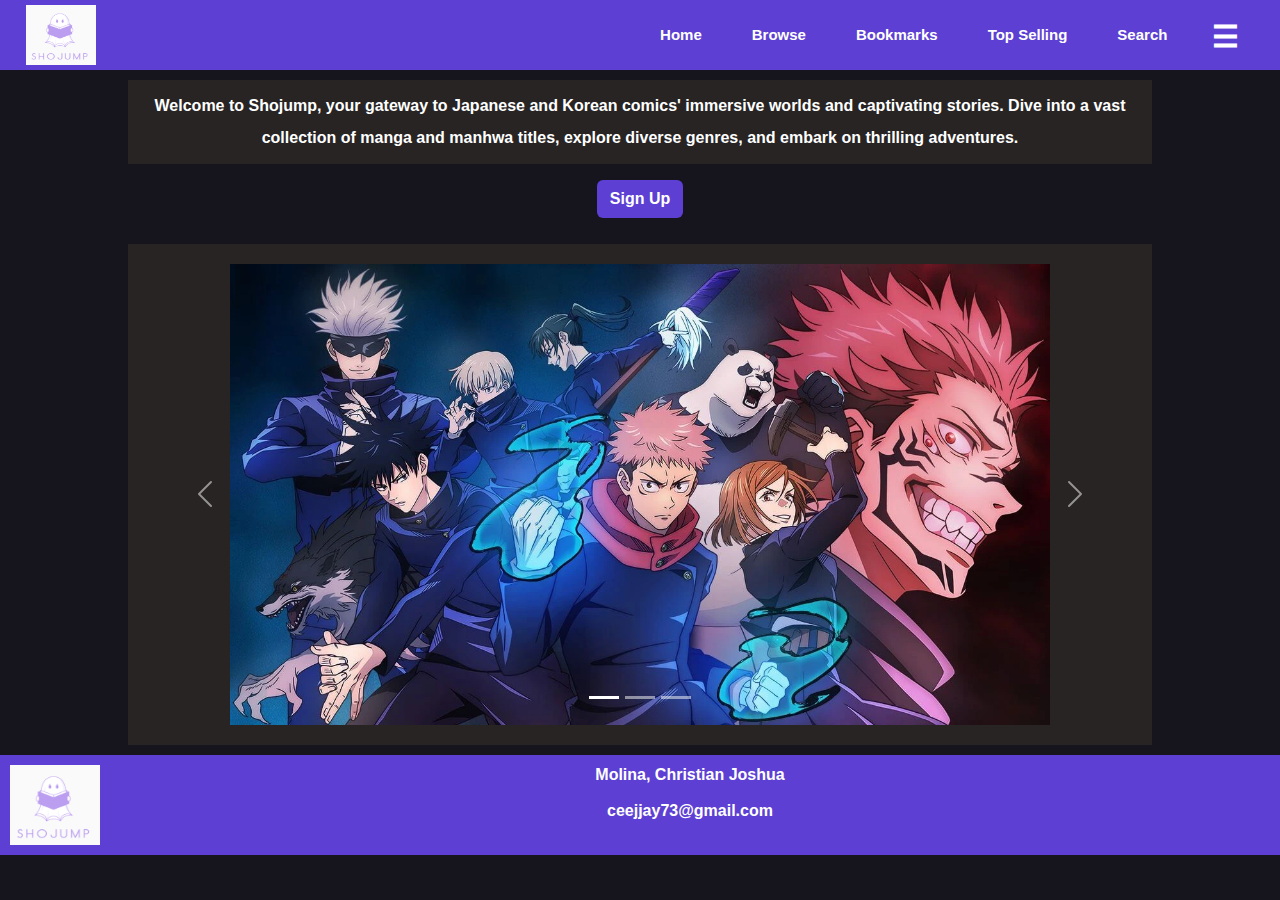
<file: index.html>
<!DOCTYPE html>
<html lang="en">
    <head>
        <meta charset="UTF-8">
        <meta name="viewport" content="width=device-width, initial-scale=1">
        <title>Shojump</title>
        <link href="https://cdn.jsdelivr.net/npm/bootstrap@5.3.3/dist/css/bootstrap.min.css" rel="stylesheet">
        <script src="https://cdn.jsdelivr.net/npm/bootstrap@5.3.3/dist/js/bootstrap.bundle.min.js"></script>
        <link rel="stylesheet" type="text/css" href="style1.css">
    </head>
    <body>
        <body>
            <div id="main-header">
                    <div id="logo">
                        <a href="">
                            <img src="logo.png" width="70" height="60">
                        </a>
                    </div>
                    <div id="navigation">
                        <a href="index.html">Home</a>
                        <a href="browse.html">Browse</a>
                        <a href="bookmarks.html">Bookmarks</a>
                        <a href="topselling.html">Top Selling</a>
                        <a href="search.html">Search</a>
                        <button class="openbtn" onclick="openNav()">☰</button>
                    </div>
                </div>
            <div id="wrapper">
                <div id="intro-text">
                    <a>Welcome to Shojump, your gateway to Japanese and Korean comics' immersive worlds and captivating stories.
                        Dive into a vast collection of manga and manhwa titles, explore diverse genres, 
                        and embark on thrilling adventures.
                    </a>
                </div>

                <div id="signup-button">
                    <a href="form.html" class="btn btn-purple">Sign Up</a>
                </div>

                <div id="main-content">
                    <div id="toggle">
                            <div id="sidebar" class="sidebar">
                                <a href="javascript:void(0)" class="closebtn" id="closebtn" onclick="closeNav()">×</a>
                                <a href="index.html">Home</a>
                                <a href="browse.html">Browse</a>
                                <a href="bookmarks.html">Bookmarks</a>
                                <a href="topselling.html">Top Selling</a>
                                <a href="search.html">Search</a>
                            </div>
                    </div>
                </div>
                <div id="carousel-container">
                    <div id="demo" class="carousel slide" data-bs-ride="carousel">
    
                        <div class="carousel-indicators">
                          <button type="button" data-bs-target="#demo" data-bs-slide-to="0" class="active"></button>
                          <button type="button" data-bs-target="#demo" data-bs-slide-to="1"></button>
                          <button type="button" data-bs-target="#demo" data-bs-slide-to="2"></button>
                        </div>
                        
                        <div class="carousel-inner">
                          <div class="carousel-item active">
                            <img src="jjkcarousel.jpg" alt="Jujutsu Kaisen" class="d-block">
                            <div class="gradient-overlay"></div>
                            <div class="carousel-caption d-none d-md-block">
                                <h5>Jujutsu Kaisen</h5>
                                <p>Some text describing Jujutsu Kaisen.</p>
                            </div>
                          </div>
                          <div class="carousel-item">
                            <img src="knycarousel.jpg" alt="Demon Slayer" class="d-block">
                            <div class="gradient-overlay"></div>
                            <div class="carousel-caption d-none d-md-block">
                                <h5>Demon Slayer</h5>
                                <p>Some text describing Demon Slayer.</p>
                            </div>
                          </div>
                          <div class="carousel-item">
                            <img src="kaijucarousel.jpg" alt="kaiju No. 8" class="d-block">
                            <div class="gradient-overlay"></div>
                            <div class="carousel-caption d-none d-md-block">
                                <h5>Kaiju No. 8</h5>
                                <p>Some text describing Kaiju No. 8.</p>
                            </div>
                          </div>
                        </div>
                        
                        <button class="carousel-control-prev" type="button" data-bs-target="#demo" data-bs-slide="prev">
                          <span class="carousel-control-prev-icon"></span>
                        </button>
                        <button class="carousel-control-next" type="button" data-bs-target="#demo" data-bs-slide="next">
                          <span class="carousel-control-next-icon"></span>
                        </button>
                      </div>
                </div>
                
            </div>
            <div id="footer">
                    <img src="logo.png">
                    <p>Molina, Christian Joshua</p>
                    <p>ceejjay73@gmail.com</p>
                </div>
            <script src="practice.js"></script>
            </body>
            </html>
</file>
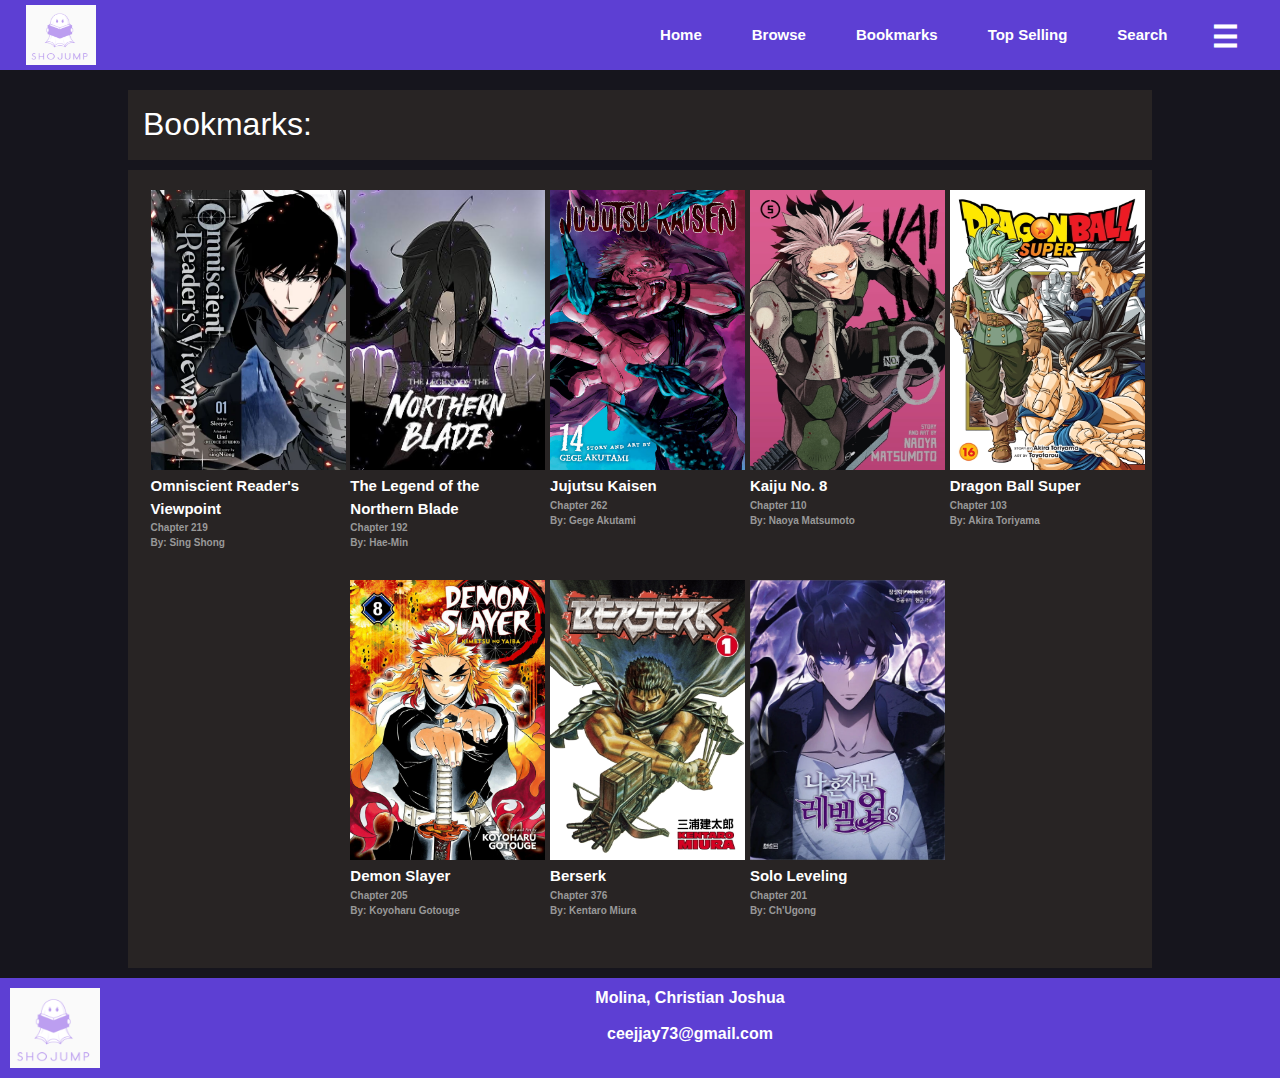
<file: bookmarks.html>
<!DOCTYPE html>
<html lang="en">
    <head>
        <meta charset="UTF-8">
        <meta name="viewport" content="width=device-width, initial-scale=1">
        <title>Shojump</title>
        <link href="https://cdn.jsdelivr.net/npm/bootstrap@5.3.3/dist/css/bootstrap.min.css" rel="stylesheet">
        <script src="https://cdn.jsdelivr.net/npm/bootstrap@5.3.3/dist/js/bootstrap.bundle.min.js"></script>
        <link rel="stylesheet" type="text/css" href="bookmarks.css">
    </head>
    <body>
        <body>
            <div id="main-header">
                    <div id="logo">
                        <a href="">
                            <img src="logo.png" width="70" height="60">
                        </a>
                    </div>
                    <div id="navigation">
                        <a href="index.html">Home</a>
                        <a href="browse.html">Browse</a>
                        <a href="bookmarks.html">Bookmarks</a>
                        <a href="topselling.html">Top Selling</a>
                        <a href="search.html">Search</a>
                        <button class="openbtn" onclick="openNav()">☰</button>
                    </div>
                </div>
            <div id="wrapper">
                

                <div id="main-content">
                    <div id="toggle">
                            <div id="sidebar" class="sidebar">
                                <a href="javascript:void(0)" class="closebtn" id="closebtn" onclick="closeNav()">×</a>
                                <a href="index.html">Home</a>
                                <a href="browse.html">Browse</a>
                                <a href="bookmarks.html">Bookmarks</a>
                                <a href="topselling.html">Top Selling</a>
                                <a href="search.html">Search</a>
                            </div>
                    </div>
                </div>

                <div class="bg-box">
                  <h2>Bookmarks:</h2>  
            </div>
        
            <div id="browse-library">
                <div class="image-box">
                    <div class="image-item">
                    <img src="orv.jpg" alt="Omniscient Reader's Viewpoint">
                    <a href="*">Omniscient Reader's Viewpoint</a>
                    <p>Chapter 219</p>
                    <p>By: Sing Shong</p>
                    </div>
                    <div class="image-item">
                    <img src="northernblade.jpg" alt="Legend of the Northern Blade">
                    <a href="*">The Legend of the Northern Blade</a>
                    <p>Chapter 192</p>
                    <p>By: Hae-Min</p>
                  </div>
                  <div class="image-item">
                    <img src="jjk.jpg" alt="Jujutsu Kaisen">
                    <a href="*">Jujutsu Kaisen</a>
                    <p>Chapter 262</p>
                    <p>By: Gege Akutami</p>
                  </div>
                  <div class="image-item">
                    <img src="kaiju.jpg" alt="Kaiju No. 8">
                    <a href="*">Kaiju No. 8</a>
                    <p>Chapter 110</p>
                    <p>By: Naoya Matsumoto</p>
                  </div>
                  <div class="image-item">
                    <img src="dragonball.jpg" alt="Dragon Ball Super">
                    <a href="*">Dragon Ball Super</a>
                    <p>Chapter 103</p>
                    <p>By: Akira Toriyama</p>
                  </div>
                </div>

                <div class="image-box">
                    <div class="image-item">
                    <img src="kny.jpg" alt="Demon Slayer">
                    <a href="*">Demon Slayer</a>
                    <p>Chapter 205</p>
                    <p>By: Koyoharu Gotouge</p>
                    </div>
                    <div class="image-item">
                    <img src="berserk.jpg" alt="Berserk">
                    <a href="*">Berserk</a>
                    <p>Chapter 376</p>
                    <p>By: Kentaro Miura</p>
                  </div>
                  <div class="image-item">
                    <img src="sololeveling.jpg" alt="Solo Leveling">
                    <a href="*">Solo Leveling</a>
                    <p>Chapter 201</p>
                    <p>By: Ch'Ugong</p>
                  </div>
                </div>
            </div>
        </div>
                <div id="footer">
                    <img src="logo.png">
                    <p>Molina, Christian Joshua</p>
                    <p>ceejjay73@gmail.com</p>
                </div>
            <script src="practice.js"></script>
            </body>
            </html>
</file>
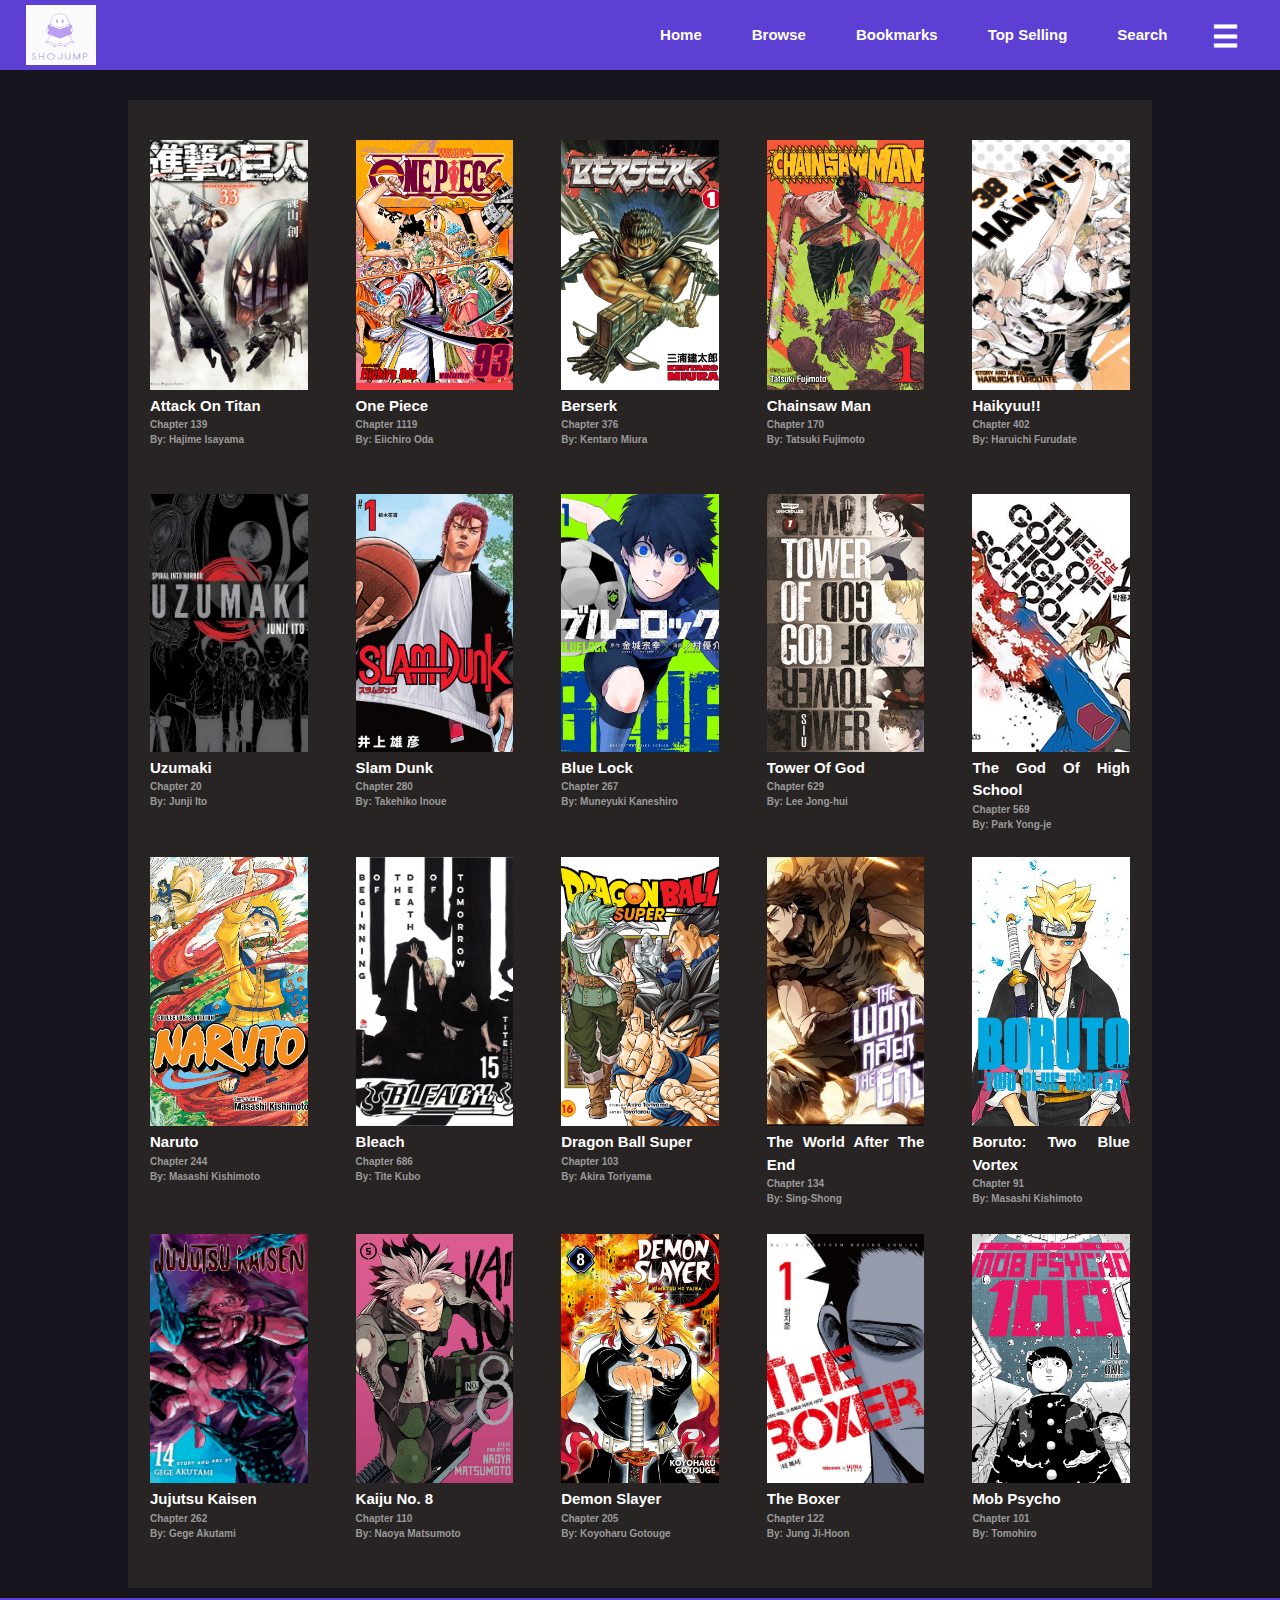
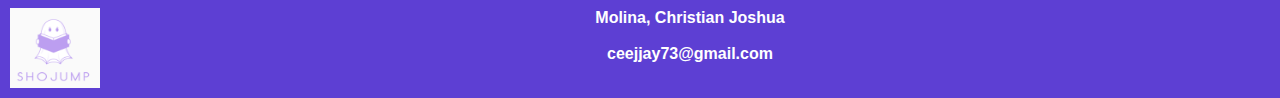
<file: browse.html>
<!DOCTYPE html>
<html lang="en">
    <head>
        <meta charset="UTF-8">
        <title>Layout 02</title>
        <meta name="viewport" content="width=device-width, initial-scale=1">
        <link href="https://cdn.jsdelivr.net/npm/bootstrap@5.3.3/dist/css/bootstrap.min.css" rel="stylesheet">
        <script src="https://cdn.jsdelivr.net/npm/bootstrap@5.3.3/dist/js/bootstrap.bundle.min.js"></script>
        <link rel="stylesheet" type="text/css" href="browse.css">
        
    </head>
        <body>
          <div id="main-header">
            <div id="logo">
                <a href="#">
                    <img src="logo.png" width="70" height="60" alt="Logo">
                </a>
            </div>
            <div id="navigation">
                <a href="index.html">Home</a>
                <a href="browse.html">Browse</a>
                <a href="bookmarks.html">Bookmarks</a>
                <a href="topselling.html">Top Selling</a>
                <a href="search.html">Search</a>
                <button class="openbtn" onclick="openNav()">☰</button>
            </div>
        </div>
                <div id="main-content">
                    <div id="toggle">
                            <div id="sidebar" class="sidebar">
                                <a href="javascript:void(0)" class="closebtn" id="closebtn" onclick="closeNav()">×</a>
                                <a href="index.html">Home</a>
                                <a href="browse.html">Browse</a>
                                <a href="bookmarks.html">Bookmarks</a>
                                <a href="topselling.html">Top Selling</a>
                                <a href="search.html">Search</a>
                            </div>
                    </div>
                </div>
            <div id="wrapper">
                
                <div id="browse-library">
                  <div class="image-box row">
                      <div class="image-item">
                      <img src="aot.jpg" alt="Attack On Titan" class="img-responsive">
                      <a href="*">Attack On Titan</a>
                      <p>Chapter 139</p>
                      <p>By: Hajime Isayama</p>
                      </div>
                      <div class="image-item">
                      <img src="onepiece.jpg" alt="One Piece" class="img-responsive">
                      <a href="*">One Piece</a>
                      <p>Chapter 1119</p>
                      <p>By: Eiichiro Oda</p>
                    </div>
                    <div class="image-item">
                      <img src="berserk.jpg" alt="Berserk" class="img-responsive">
                      <a href="*">Berserk</a>
                      <p>Chapter 376</p>
                      <p>By: Kentaro Miura</p>
                    </div>
                    <div class="image-item">
                      <img src="chainsawman.jpg" alt="Chainsaw Man" class="img-responsive">
                      <a href="*">Chainsaw Man</a>
                      <p>Chapter 170</p>
                      <p>By: Tatsuki Fujimoto</p>
                    </div>
                    <div class="image-item">
                      <img src="haikyuu.jpg" alt="Haikyuu!!" class="img-responsive">
                      <a href="*">Haikyuu!!</a>
                      <p>Chapter 402</p>
                      <p>By: Haruichi Furudate</p>
                    </div>
                  </div>
                  
                  <div class="image-box row">
                    <div class="image-item col-lg-2 col-md-4 col-sm-6">
                    <img src="uzumaki.jpeg" alt="Uzumaki" class="img-responsive">
                    <a href="*">Uzumaki</a>
                    <p>Chapter 20</p>
                    <p>By: Junji Ito</p>
                    </div>
                    <div class="image-item col-lg-2 col-md-4 col-sm-6">
                    <img src="slamdunk.jpg" alt="Slam Dunk" class="img-responsive">
                    <a href="*">Slam Dunk</a>
                    <p>Chapter 280</p>
                    <p>By: Takehiko Inoue</p>
                  </div>
                  <div class="image-item col-lg-2 col-md-4 col-sm-6">
                    <img src="blue lock.jpg" alt="Blue Lock" class="img-responsive">
                    <a href="*">Blue Lock</a>
                    <p>Chapter 267</p>
                    <p>By: Muneyuki Kaneshiro</p>
                  </div>
                  <div class="image-item col-lg-2 col-md-4 col-sm-6">
                    <img src="tog.jpg" alt="Tower Of God" class="img-responsive">
                    <a href="*">Tower Of God</a> 
                    <p>Chapter 629</p>
                    <p>By: Lee Jong-hui</p>
                  </div>
                  <div class="image-item col-lg-2 col-md-4 col-sm-6">
                    <img src="tgoh.jpg" alt="The God Of High School" class="img-responsive">
                    <a href="*">The God Of High School</a>
                    <p>Chapter 569</p>
                    <p>By: Park Yong-je</p>
                  </div>
                </div>

                <div class="image-box row">
                  <div class="image-item col-lg-2 col-md-4 col-sm-6">
                  <img src="naruto.jpg" alt="Naruto" class="img-responsive">
                  <a href="*">Naruto</a>
                  <p>Chapter 244</p>
                  <p>By: Masashi Kishimoto</p>
                  </div>
                  <div class="image-item col-lg-2 col-md-4 col-sm-6">
                  <img src="bleach.jpg" alt="Slam Dunk" class="img-responsive">
                  <a href="*">Bleach</a>
                  <p>Chapter 686</p>
                  <p>By: Tite Kubo</p>
                </div>
                <div class="image-item col-lg-2 col-md-4 col-sm-6">
                  <img src="dragonball.jpg" alt="Dragon Ball Super" class="img-responsive">
                  <a href="*">Dragon Ball Super</a>
                  <p>Chapter 103</p>
                  <p>By: Akira Toriyama</p>
                </div>
                <div class="image-item col-lg-2 col-md-4 col-sm-6">
                  <img src="twate.jpg" alt="The World After The End" class="img-responsive">
                  <a href="*">The World After The End</a> 
                  <p>Chapter 134</p>
                  <p>By: Sing-Shong</p>
                </div>
                <div class="image-item col-lg-2 col-md-4 col-sm-6">
                  <img src="boruto.jpg" alt="Boruto: Two Blue Vortex" class="img-responsive">
                  <a href="*">Boruto: Two Blue Vortex</a>
                  <p>Chapter 91</p>
                  <p>By: Masashi Kishimoto</p>
                </div>
              </div>

              <div class="image-box row">
                <div class="image-item col-lg-2 col-md-4 col-sm-6">
                <img src="jjk.jpg" alt="Jujutsu Kaisen">
                <a href="*">Jujutsu Kaisen</a>
                <p>Chapter 262</p>
                <p>By: Gege Akutami</p>
                </div>
                <div class="image-item col-lg-2 col-md-4 col-sm-6">
                <img src="kaiju.jpg" alt="Kaiju No. 8" class="img-responsive">
                <a href="*">Kaiju No. 8</a>
                <p>Chapter 110</p>
                <p>By: Naoya Matsumoto</p>
              </div>
              <div class="image-item col-lg-2 col-md-4 col-sm-6">
                <img src="kny.jpg" alt="Demon Slayer" class="img-responsive">
                <a href="*">Demon Slayer</a>
                <p>Chapter 205</p>
                <p>By: Koyoharu Gotouge</p>
              </div>
              <div class="image-item col-lg-2 col-md-4 col-sm-6">
                <img src="theboxer.jpg" alt="The Boxer" class="img-responsive">
                <a href="*">The Boxer</a> 
                <p>Chapter 122</p>
                <p>By: Jung Ji-Hoon</p>
              </div>
              <div class="image-item col-lg-2 col-md-4 col-sm-6">
                <img src="mobpsycho.jpg" alt="Mob Psycho" class="img-responsive">
                <a href="*">Mob Psycho</a>
                <p>Chapter 101</p>
                <p>By: Tomohiro</p>
              </div>
            </div>

            </div>
                
    </div>
    <div id="footer">
                  <img src="logo.png">
                  <p>Molina, Christian Joshua</p>
                  <p>ceejjay73@gmail.com</p>
              </div>
<script src="practice.js"></script>
    </body>
</html>
</file>
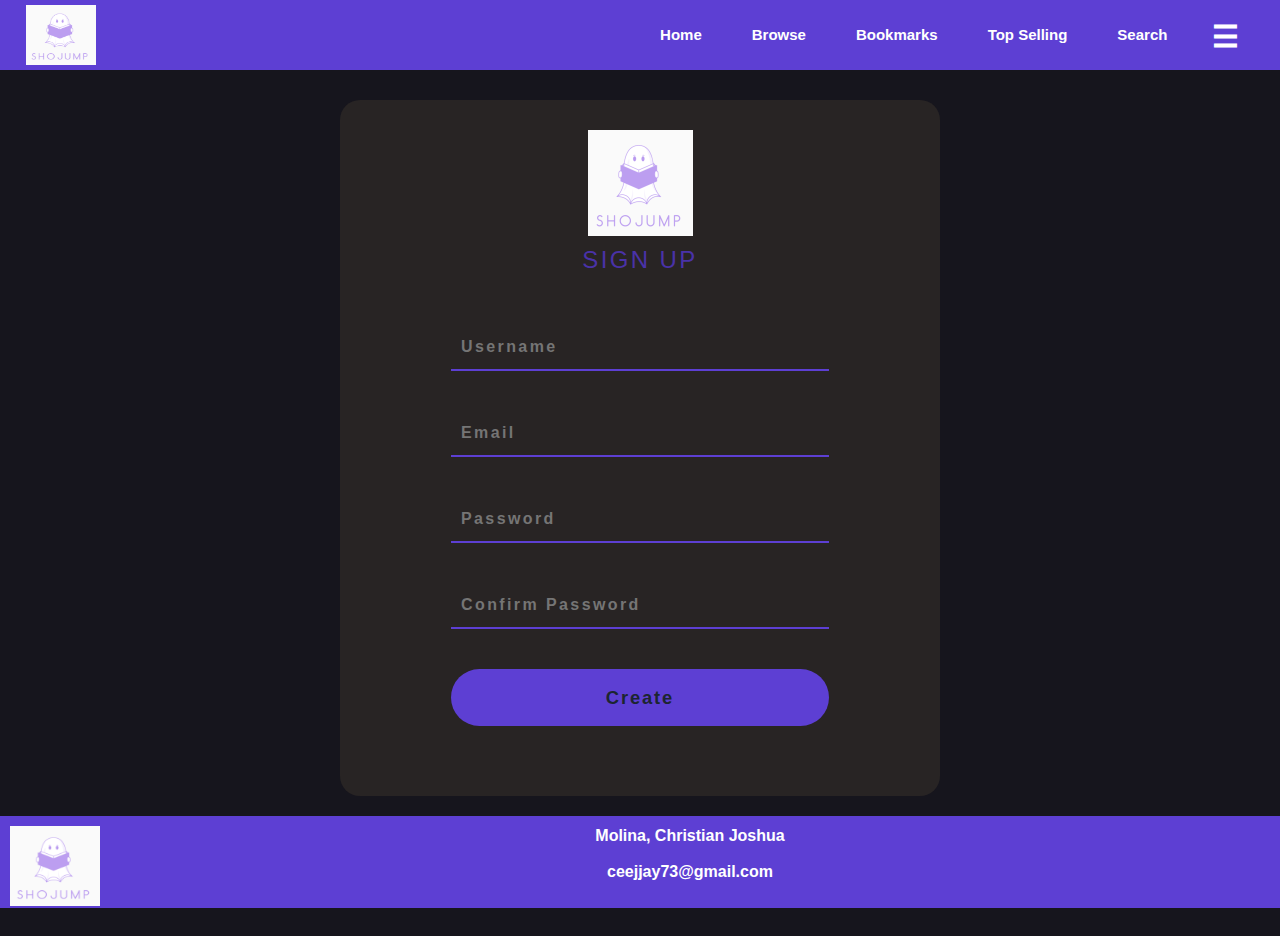
<file: form.html>
<!DOCTYPE html>
<html lang="en">
    <head>
        <meta charset="UTF-8">
        <meta name="viewport" content="width=device-width, initial-scale=1">
        <title>Shojump</title>
        <link href="https://cdn.jsdelivr.net/npm/bootstrap@5.3.3/dist/css/bootstrap.min.css" rel="stylesheet">
        <script src="https://cdn.jsdelivr.net/npm/bootstrap@5.3.3/dist/js/bootstrap.bundle.min.js"></script>
        <link rel="stylesheet" type="text/css" href="form.css">
    </head>
        <body>
            <div id="main-header">
                    <div id="logo">
                        <a href="">
                            <img src="logo.png" width="70" height="60">
                        </a>
                    </div>
                    <div id="navigation">
                        <a href="index.html">Home</a>
                        <a href="browse.html">Browse</a>
                        <a href="bookmarks.html">Bookmarks</a>
                        <a href="topselling.html">Top Selling</a>
                        <a href="search.html">Search</a>
                        <button class="openbtn" onclick="openNav()">☰</button>
                    </div>
                </div>
            <div id="wrapper">
                <div id="main-content">
                    <div id="toggle">
                            <div id="sidebar" class="sidebar">
                                <a href="javascript:void(0)" class="closebtn" id="closebtn" onclick="closeNav()">×</a>
                                <a href="index.html">Home</a>
                                <a href="browse.html">Browse</a>
                                <a href="bookmarks.html">Bookmarks</a>
                                <a href="topselling.html">Top Selling</a>
                                <a href="search.html">Search</a>
                            </div>
                    </div>
                    <div class="container">
                        <form target="_blank" action="https://formsubmit.co/el/yugago" method="POST">
                            <a href="index.html"><img src="logo.png" alt="Logo" class="form-logo"></a>
                            <h2>SIGN UP</h2>
                            <div class="inputbox">
                                <input type="text" name="Username" placeholder="Username" required>
                            </div>
                            <div class="inputbox">
                                <input type="email" name="Email" placeholder="Email" required>
                            </div>
                            <div class="inputbox">
                                <input type="password" name="Password" placeholder="Password" required>
                            </div>
                            <div class="inputbox">
                                <input type="password" name="Password Confirmation" placeholder="Confirm Password" required>
                            </div>
                            <div class="inputbox">
                                <input type="submit" value="Create">
                            </div>
                        </form>
                </div>
                
            </div>
            <div id="footer">
                    <img src="logo.png">
                    <p>Molina, Christian Joshua</p>
                    <p>ceejjay73@gmail.com</p>
                </div>
            <script src="practice.js"></script>
    </body>
</html>
</file>
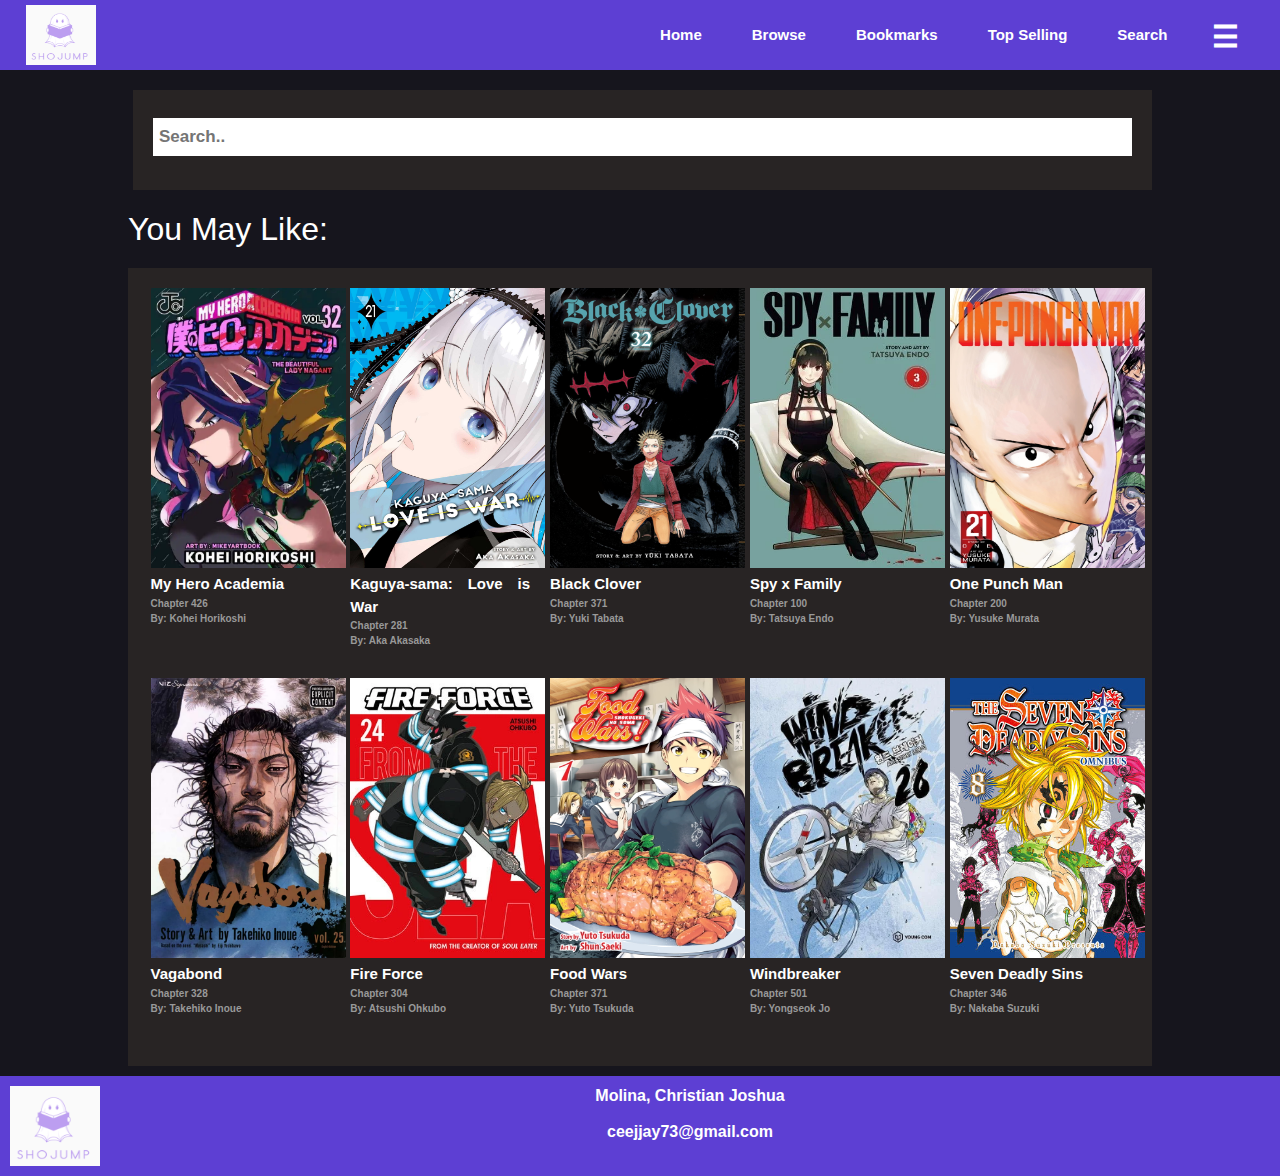
<file: search.html>
<!DOCTYPE html>
<html lang="en">
    <head>
        <meta charset="UTF-8">
        <meta name="viewport" content="width=device-width, initial-scale=1">
        <title>Shojump</title>
        <link href="https://cdn.jsdelivr.net/npm/bootstrap@5.3.3/dist/css/bootstrap.min.css" rel="stylesheet">
        <script src="https://cdn.jsdelivr.net/npm/bootstrap@5.3.3/dist/js/bootstrap.bundle.min.js"></script>
        <link rel="stylesheet" type="text/css" href="search.css">
    </head>
    <body>
        <body>
            <div id="main-header">
                    <div id="logo">
                        <a href="">
                            <img src="logo.png" width="70" height="60">
                        </a>
                    </div>
                    <div id="navigation">
                        <a href="index.html">Home</a>
                        <a href="browse.html">Browse</a>
                        <a href="bookmarks.html">Bookmarks</a>
                        <a href="topselling.html">Top Selling</a>
                        <a href="search.html">Search</a>
                        <button class="openbtn" onclick="openNav()">☰</button>
                    </div>
                </div>
            <div id="wrapper">
                

                <div id="main-content">
                    <div id="toggle">
                            <div id="sidebar" class="sidebar">
                                <a href="javascript:void(0)" class="closebtn" id="closebtn" onclick="closeNav()">×</a>
                                <a href="index.html">Home</a>
                                <a href="browse.html">Browse</a>
                                <a href="bookmarks.html">Bookmarks</a>
                                <a href="topselling.html">Top Selling</a>
                                <a href="search.html">Search</a>
                            </div>
                    </div>
                </div>

                <div class="bg-box">
                <div class="topnav">
                    <input type="text" placeholder="Search..">
                  </div>
            </div>
        <h2>You May Like:</h2>
            <div id="browse-library">
                <div class="image-box">
                    <div class="image-item">
                    <img src="mha.jpg" alt="My Hero Academia">
                    <a href="*">My Hero Academia</a>
                    <p>Chapter 426</p>
                    <p>By: Kohei Horikoshi</p>
                    </div>
                    <div class="image-item">
                    <img src="kaguya.jpg" alt="Kaguya-Sama: Love is War">
                    <a href="*">Kaguya-sama: Love is War</a>
                    <p>Chapter 281</p>
                    <p>By: Aka Akasaka</p>
                  </div>
                  <div class="image-item">
                    <img src="blackclover.jpg" alt="Black Clover">
                    <a href="*">Black Clover</a>
                    <p>Chapter 371</p>
                    <p>By: Yuki Tabata</p>
                  </div>
                  <div class="image-item">
                    <img src="spyxfamily.jpg" alt="Spy x Family">
                    <a href="*">Spy x Family</a>
                    <p>Chapter 100</p>
                    <p>By: Tatsuya Endo</p>
                  </div>
                  <div class="image-item">
                    <img src="onepunchman.jpg" alt="One Punch Man">
                    <a href="*">One Punch Man</a>
                    <p>Chapter 200</p>
                    <p>By: Yusuke Murata</p>
                  </div>
                </div>

                <div class="image-box">
                    <div class="image-item">
                    <img src="vagabond.jpg" alt="Vagabond">
                    <a href="*">Vagabond</a>
                    <p>Chapter 328</p>
                    <p>By: Takehiko Inoue</p>
                    </div>
                    <div class="image-item">
                    <img src="fireforce.jpg" alt="Fire Force">
                    <a href="*">Fire Force</a>
                    <p>Chapter 304</p>
                    <p>By: Atsushi Ohkubo</p>
                  </div>
                  <div class="image-item">
                    <img src="foodwars.jpg" alt="Food Wars">
                    <a href="*">Food Wars</a>
                    <p>Chapter 371</p>
                    <p>By: Yuto Tsukuda</p>
                  </div>
                  <div class="image-item">
                    <img src="windbreaker.jpg" alt="Windbreaker">
                    <a href="*">Windbreaker</a>
                    <p>Chapter 501</p>
                    <p>By: Yongseok Jo</p>
                  </div>
                  <div class="image-item">
                    <img src="sevendeadlysins.jpg" alt="Seven Deadly Sins">
                    <a href="*">Seven Deadly Sins</a>
                    <p>Chapter 346</p>
                    <p>By: Nakaba Suzuki</p>
                  </div>
                </div>
            </div>
        </div>
                <div id="footer">
                    <img src="logo.png">
                    <p>Molina, Christian Joshua</p>
                    <p>ceejjay73@gmail.com</p>
                </div>
            <script src="practice.js"></script>
            </body>
            </html>
</file>
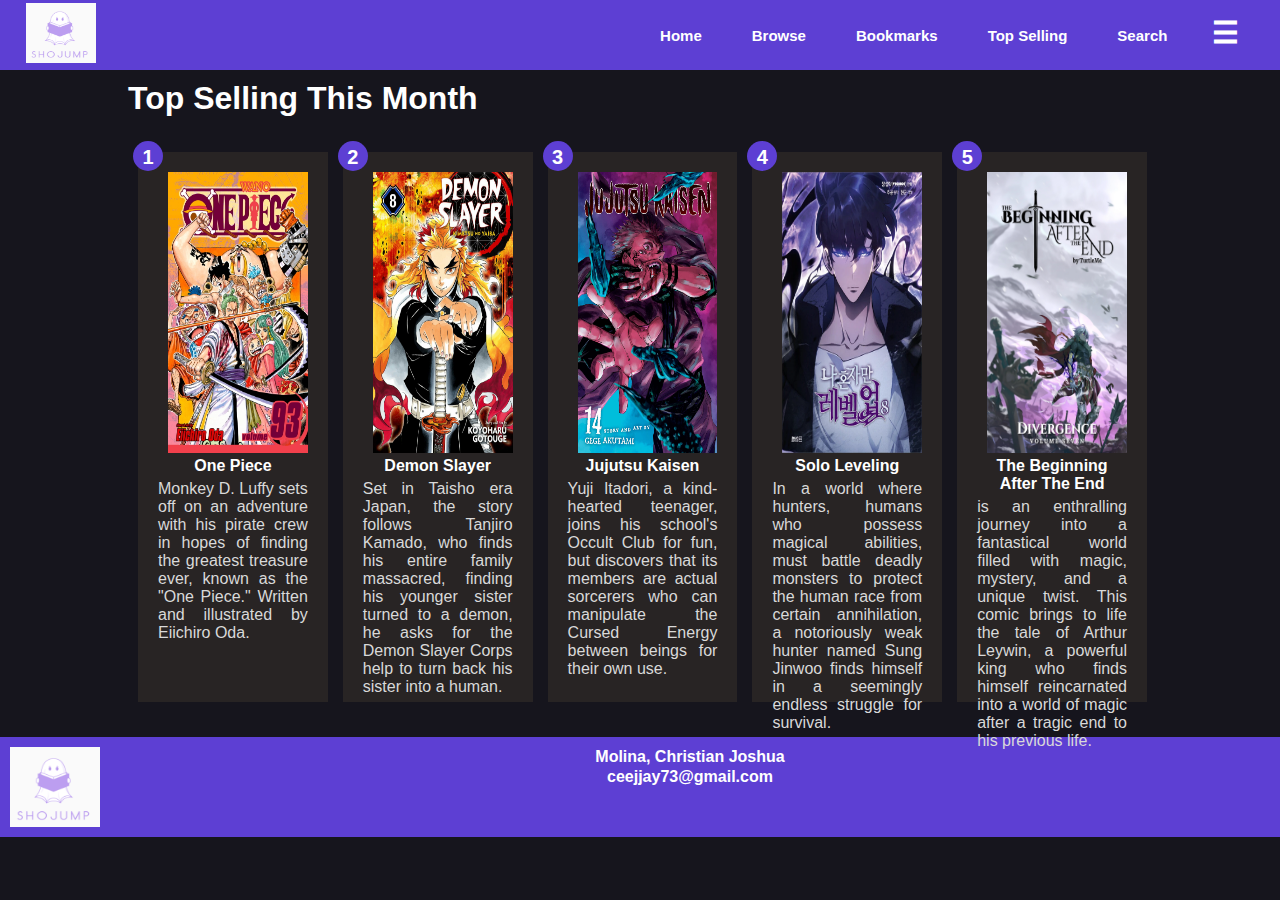
<file: topselling.html>
<!DOCTYPE html>
<html lang="en">
<head>
    <meta charset="UTF-8">
    <title>Layout 02</title>
    <link rel="stylesheet" type="text/css" href="topselling.css">
</head>
<body>
    <div id="main-header">
        <div id="logo">
            <a href="">
                <img src="logo.png" width="70" height="60">
            </a>
        </div>
        <div id="navigation">
            <a href="index.html">Home</a>
            <a href="browse.html">Browse</a>
            <a href="bookmarks.html">Bookmarks</a>
            <a href="topselling.html">Top Selling</a>
            <a href="search.html">Search</a>
            <button class="openbtn" onclick="openNav()">☰</button>
        </div>
    </div>
<div id="wrapper">

    <h1 style="margin-bottom: 10px;">Top Selling This Month</h1>
    <div id="main-content">
        <div id="toggle">
            <div id="sidebar" class="sidebar">
                <a href="javascript:void(0)" class="closebtn" id="closebtn" onclick="closeNav()">×</a>
                <a href="index.html">Home</a>
                <a href="browse.html">Browse</a>
                <a href="bookmarks.html">Bookmarks</a>
                <a href="topselling.html">Top Selling</a>
                <a href="search.html">Search</a>
            </div>
        </div>

        <div class="image-box">
            <span class="rank-badge">1</span>
            <div class="content-box">
                <img src="onepiece.jpg">
                <a>One Piece</a>
                <p>Monkey D. Luffy sets off on an adventure with his pirate crew in hopes of finding the greatest treasure ever, known as the "One Piece."
                    Written and illustrated by Eiichiro Oda.
                </p>
            </div>
        </div>

        <div class="image-box">
            <span class="rank-badge">2</span>
            <div class="content-box">
                <img src="kny.jpg">
                <a>Demon Slayer</a>
                <p>Set in Taisho era Japan, the story follows Tanjiro Kamado, who finds his entire family massacred, finding his younger sister turned to a demon, he asks for the Demon Slayer Corps help to turn back his sister into a human.</p>
            </div>
        </div>

        <div class="image-box">
            <span class="rank-badge">3</span>
            <div class="content-box">
                <img src="jjk.jpg">
                <a>Jujutsu Kaisen</a>
                <p>Yuji Itadori, a kind-hearted teenager, joins his school's Occult Club for fun, but discovers that its members are actual sorcerers who can manipulate the Cursed Energy between beings for their own use.</p>
            </div>
        </div>

        <div class="image-box">
            <span class="rank-badge">4</span>
            <div class="content-box">
                <img src="sololeveling.jpg">
                <a>Solo Leveling</a>
                <p>In a world where hunters, humans who possess magical abilities, must battle deadly monsters to protect the human race from certain annihilation, a notoriously weak hunter named Sung Jinwoo finds himself in a seemingly endless struggle for survival.</p>
            </div>
        </div>

        <div class="image-box">
            <span class="rank-badge">5</span>
            <div class="content-box">
                <img src="tbate.jpg">
                <a>The Beginning After The End</a>
                <p>is an enthralling journey into a fantastical world filled with magic, mystery, and a unique twist. This comic brings to life the tale of Arthur Leywin, a powerful king who finds himself reincarnated into a world of magic after a tragic end to his previous life.</p>
            </div>
        </div>

    </div>

    
</div>
<div id="footer">
        <img src="logo.png">
        <p>Molina, Christian Joshua</p>
        <p>ceejjay73@gmail.com</p>
    </div>

<script src="practice.js">
</script>

</body>
</html>
</file>
<file: style1.css>
* {
    margin: 0;
    box-sizing: border-box;
    font-family: Arial, sans-serif;
    font-weight: bold;
}

body {
    background-color: #16151d;
    color: white;
}


#main-content p {
    font-weight: normal;
}

#wrapper {
    width: 80%;
    margin: auto;
}
#main-header {
    display: flex;
    align-items: center;
    justify-content: space-between;
    background-color: #5D3FD3;
    padding: 0 2%;
    height: 70px;
    margin-bottom: 10px;
}

#intro a{
    margin-top: 10px;
    padding: 20px;
    color: white;
    text-align: center;
}

:root {
    --btn-purple-color: #5D3FD3;
}

.btn-purple {
    background-color: var(--btn-purple-color);
    color: white;
}

#signup-button {
    display: flex;
    justify-content: center;
    align-items: center;
    height: 50px;
    
}

.sidebar {
    height: 100%;
    width: 0;
    z-index: 1;
    top: 0;
    right: 0;
    background-color: #4a32a8;
    overflow-x: hidden;
    transition: 0.5s;
    padding-top: 60px;
    position: fixed;
}

.sidebar a {
    padding: 10px 15px;
    text-decoration: none;
    font-size: 20px;
    color: white;
    display: flex;
    text-align: center;
    padding-bottom: 15px;
    flex-direction: column;
}

.sidebar a:hover{
    text-decoration: underline;
}

.openbtn {
    font-size: 30px;
    cursor: pointer;
    background-color: #5D3FD3;
    color: white;
    padding: 10px 15px;
    border: none;
    height: 50px;
    margin-left: 30px;
    padding-top:4px;
}

.sidebar .closebtn {
    display: none;
    color: white;
    position: fixed;
    top: 0;
    right: 25px;
    font-size: 36px;
    margin-left: 50px;
}

.toggle {
    transition: 0.5s;
    padding: 16px;
}

#logo {
    height: 100%;
    display: flex;
    align-items: center;
}

#navigation {
    display: flex;
    align-items: center;
    justify-content: flex-end;
    flex-grow: 1;
    text-align: right;
    font-size: 15px;
    color: #5D3FD3;
}

#navigation a {
    color: rgb(255, 255, 255);
    text-decoration: none;
    margin-left: 50px;
}

#navigation a:hover {
    color: #8a7bc4;
}

a:link {
    color: rgb(255, 255, 255);
    font-weight: bold;
}

#header {
    width: 100%;
    height: 330px;
    margin-bottom: 10px;
}

#header img {
    width: 100%;
    height: 100%;
    object-fit: fill;
}

#intro-text {
    width: 100%;
    padding: 10px 20px;
    color: white;
    background-color: #282424;
    text-align: center;
    margin-bottom: 10px;
    font-size: medium;
    line-height: 2.0;
}

h3 {
    color: rgb(255, 255, 255);
}

#main-content {
    display: flex;
    justify-content: space-between;
}

.image-box {
    width: 20%;
    text-align: center;
}

.image-box img {
    padding-left:10px;
    width: 100%;
    height: 55%;
    object-fit: fill;
}

#intro {
    width: 100%;
    min-height: 100px;
    background-color: white;
    text-align: center;
    line-height: 20px;
    margin-bottom: 10px;
}

#footer {
    width: 100%;
    min-height: 100px;
    background-color: #5D3FD3;
    text-align: center;
    padding: 10px 0;
    line-height: 20px;
    margin-top: 10px;
}

#footer img {
    width: 100px;
    height: 80px;
    object-fit: fill;
    float: left;
    padding-left: 10px;
}

#footer p{
    text-align: center;
    color: white;
}

.content-box {
    background-color: #282424;
    padding: 20px;
    margin: 20px 0;
    height: 550px;
    margin-left: 5px;
}

.carousel-item img {
    width: 80%;
    height: 80%;  
    object-fit: contain;
    margin: auto;
}

#carousel-container {
    background-color: #282424;
    padding-top: 20px;
    padding-bottom: 20px;
    margin-top: 20px;
    position: relative;
}

.carousel-item {
    position: relative;
    overflow: hidden;
}

.gradient-overlay {
    position: absolute;
    bottom: 0;
    left: 0;
    width: 100%;
    height: 60%; 
    background: linear-gradient(to top, rgba(0, 0, 0, 0.8), transparent);
    opacity: 0;
    transition: opacity 0.3s ease;
}

.carousel-caption {
    position: absolute;
    bottom: 20px;
    left: 50%;
    transform: translateX(-50%);
    color: white; 
    opacity: 0;
    transition: opacity 0.3s ease;
}

.carousel-item:hover .gradient-overlay {
    opacity: 1; 
}

.carousel-item:hover .carousel-caption {
    opacity: 1;
}
</file>
<file: bookmarks.css>
* {
    margin: 0;
    box-sizing: border-box;
    font-family: Arial, sans-serif;
    font-weight: bold;
}

body {
    background-color: #16151d;
    color: white;
}

.bg-box {
    background-color: #282424;
    padding: 15px;
    margin-top: 20px;
    height: 70px;
    text-align: lef;
}

#browse-library {
    background-color: #282424;
    padding-top: 20px;
    padding-bottom: 20px;
    margin-top: 10px;
    position: relative;
    justify-content: space-around;
    display: flex;
    flex-wrap: wrap;
}


.image-box {
    flex-wrap: wrap;
    display: flex;
    flex-direction: row;
    gap: 20px;
    width: 100%;
    justify-content: center;
    margin-bottom: 10px;
   
}

.image-item img {
    width: 195px;
    height: 280px;
    object-fit: fill;
    transition: filter 0.3s;
}

.image-item a {
    text-align: left;
    display: block;
    margin-top: 5px;
    font-size: 15px;
    color: white;
    transition: color 0.3s;
    text-decoration: none;
}

.image-item p {
    display: block;
    margin-bottom: 0;
    font-size: 10px;
    color: #999999;
    text-decoration: none;
}

.image-item:hover a {
    color: #5D3FD3;
}

.image-item:hover img{
    filter: brightness(60%);
}
.image-item {
    text-align: justify;
    position: relative;
    width: calc(20% - 25px);
    margin-bottom: 20px;
    box-sizing: border-box;
}

#main-content p {
    font-weight: normal;
}

#wrapper {
    width: 80%;
    margin: auto;
}
#main-header {
    display: flex;
    align-items: center;
    justify-content: space-between;
    background-color: #5D3FD3;
    padding: 0 2%;
    height: 70px;
    margin-bottom: 10px;
}

  .sidebar {
    height: 100%;
    width: 0;
    z-index: 1;
    top: 0;
    right: 0;
    background-color: #4a32a8;
    overflow-x: hidden;
    transition: 0.5s;
    padding-top: 60px;
    position: fixed;
}

.sidebar a {
    padding: 10px 15px;
    text-decoration: none;
    font-size: 20px;
    color: white;
    display: flex;
    text-align: center;
    padding-bottom: 15px;
    flex-direction: column;
}

.sidebar a:hover{
    text-decoration: underline;
}

.openbtn {
    font-size: 30px;
    cursor: pointer;
    background-color: #5D3FD3;
    color: white;
    padding: 10px 15px;
    border: none;
    height: 50px;
    margin-left: 30px;
    padding-top:4px;
}

.sidebar .closebtn {
    display: none;
    color: white;
    position: fixed;
    top: 0;
    right: 25px;
    font-size: 36px;
    margin-left: 50px;
}

.toggle {
    transition: 0.5s;
    padding: 16px;
}

#logo {
    height: 100%;
    display: flex;
    align-items: center;
}

#navigation {
    display: flex;
    align-items: center;
    justify-content: flex-end;
    flex-grow: 1;
    text-align: right;
    font-size: 15px;
    color: #5D3FD3;
}

#navigation a {
    color: rgb(255, 255, 255);
    text-decoration: none;
    margin-left: 50px;
}

#navigation a:hover {
    color: #8a7bc4;
}

  a:link {
    color: rgb(255, 255, 255);
    font-weight: bold;
}

#header {
    width: 100%;
    height: 330px;
    margin-bottom: 10px;
}

#header img {
    width: 100%;
    height: 100%;
    object-fit: fill;
}


  #footer {
    width: 100%;
    min-height: 100px;
    background-color: #5D3FD3;
    text-align: center;
    padding: 10px 0;
    line-height: 20px;
    margin-top: 10px;
}

#footer img {
    width: 100px;
    height: 80px;
    object-fit: fill;
    float: left;
    padding-left: 10px;
}

#footer p{
    text-align: center;
    color: white;
}
</file>
<file: browse.css>
* {
    margin: 0;
    box-sizing: border-box;
    font-family: Arial, sans-serif;
    font-weight: bold;
}

body {
    background-color: #16151d;
    color: white;
}

#wrapper {
    width: 80%;
    margin: auto;
}

#main-header {
    display: flex;
    align-items: center;
    justify-content: space-between;
    background-color: #5D3FD3;
    padding: 0 2%;
    height: 70px;
    margin-bottom: 10px;
}

#logo {
    height: 100%;
    display: flex;
    align-items: center;
}

#navigation {
    display: flex;
    align-items: center;
    justify-content: flex-end;
    flex-grow: 1;
    text-align: right;
    font-size: 15px;
    color: #5D3FD3;
}

#navigation a {
    color: rgb(255, 255, 255);
    text-decoration: none;
    margin-left: 50px;
}

#navigation a:hover {
    color: #8a7bc4;
}

.sidebar {
    height: 100%;
    width: 0;
    z-index: 1;
    top: 0;
    right: 0;
    background-color: #4a32a8;
    overflow-x: hidden;
    transition: 0.5s;
    padding-top: 60px;
    position: fixed;
}

.sidebar .closebtn {
    display: none;
    color: white;
    position: fixed;
    top: 0;
    right: 25px;
    font-size: 36px;
    margin-left: 50px;
}

.sidebar a {
    padding: 10px 15px;
    text-decoration: none;
    font-size: 20px;
    color: white;
    display: flex;
    text-align: center;
    padding-bottom: 15px;
    flex-direction: column;
}

.sidebar a:hover{
    text-decoration: underline;
}

.openbtn {
    font-size: 30px;
    cursor: pointer;
    background-color: #5D3FD3;
    color: white;
    padding: 10px 15px;
    border: none;
    height: 50px;
    margin-left: 30px;
    padding-top:4px;
}

.toggle {
    transition: 0.5s;
    padding: 16px;
}

#main-content {
    display: flex;
    justify-content: space-between;
}

#main-content p {
    font-weight: normal;
}


#browse-library {
    background-color: #282424;
    padding-top: 20px;
    padding-bottom: 20px;
    margin-top: 20px;
    position: relative;
    justify-content: space-around;
    display: flex;
    flex-wrap: wrap;
}

.image-box {
    display: flex;
    flex-wrap: wrap;
    justify-content: space-around;
    gap: 20px;
    padding: 20px;
}

.image-item {
    flex: 0 0 calc(20% - 20px);
    box-sizing: border-box;
}

.image-item img {
    width: 100%;
    height: auto;
    min-height: 85%;
    object-fit: cover;
}

@media (max-width: 1200px) {
    .image-item {
        flex: 0 0 calc(25% - 20px);
    }
}

@media (max-width: 992px) {
    .image-item {
        flex: 0 0 calc(33.333% - 20px);
    }
}

@media (max-width: 768px) {
    .image-item {
        flex: 0 0 calc(50% - 20px);
    }
}

@media (max-width: 576px) {
    .image-item {
        flex: 0 0 100%;
        margin-bottom: 20px;
    }
}
.image-item a {
    display: block;
    margin-top: 5px;
    font-size: 15px;
    color: white;
    transition: color 0.3s;
    text-decoration: none;
}

.image-item p {
    display: block;
    margin-bottom: 0;
    font-size: 10px;
    color: #999999;
    text-decoration: none;
}

.image-item:hover a {
    color: #5D3FD3;
}

.image-item:hover img{
    filter: brightness(60%);
}
.image-item {
    text-align: justify;
    position: relative;
    width: calc(20% - 25px);
    margin-bottom: 20px;
    box-sizing: border-box;
}

#footer {
    width: 100%;
    min-height: 100px;
    background-color: #5D3FD3;
    text-align: center;
    padding: 10px 0;
    line-height: 20px;
    margin-top: 10px;
}

#footer img {
    width: 100px;
    height: 80px;
    object-fit: fill;
    float: left;
    padding-left: 10px;
}

#footer p{
    text-align: center;
    color: white;
}

@media (max-width: 768px) {
    #main-header {
        flex-direction: column;
        padding: 0;
    }

    #navigation {
        display: flex;
        flex-wrap: wrap;
        justify-content: center;
        padding: 10px 0;
    }

    .navbar-toggler {
        margin-left: auto;
    }
}

@media (max-width: 576px) {
    .image-item {
        width: 100%;
        margin-bottom: 20px;
    }
}

@media (max-width: 576px) {
    #footer img {
        display: block;
        margin: 0 auto 10px;
        float: none;
    }

    #footer p {
        text-align: center;
    }
}
</file>
<file: form.css>
* {
            margin: 0;
            box-sizing: border-box;
            font-family: Arial, sans-serif;
            font-weight: bold;
            color: white;
        }
        
        h2{
            color: #4a32a8;
        }
        .form-logo {
            max-width: 150px; 
            max-height: 150px;
            width: auto;
            height: auto;
            margin: auto;
            display: block;
            margin-bottom: 10px;
        }

        :root {
            --clr: #5D3FD3;
        }
        .container {
            display: flex;
            flex-direction: column;
            align-items: center;
            width: 100%; 
            max-width: 1200px; 
            margin: auto;
            padding: 0 20px;
        }
        body {
            display: flex;
            flex-direction: column;
            justify-content: space-between;
            background-color: #16151d;
            min-height: 100vh;
        }
        img{
            width: 90%;
            margin: auto;
            margin-bottom: 30px;
        }
        form{
            margin-top: 20px;
            padding: 30px;
            text-align: center;
            display: flex;
            flex-direction: column;
            background-color: #282424;
            border-radius: 20px;
            width: 100%; 
            max-width: 800px; 
            margin-bottom: 20px;
        }
        form h2 {
            font-weight: 500;
            font-size: 1.50em;
            letter-spacing: 0.1em;
            margin-bottom: 50px;
        }
        .inputbox {
            position: relative;
            margin-bottom: 40px;
        }
        .inputbox input {
            position: relative;
            width: 100%; 
            max-width: 500px; 
            padding: 10px;
            background: transparent;
            border: none;
            border-bottom: 2px solid #5D3FD3;
            outline: none;
            font-size: 1em;
            letter-spacing: 0.15em;
        }
        .inputbox input[type="submit"] {
            background: var(--clr);
            border: #5D3FD3;
            padding: 15px;
            border-radius: 50px;
            color: #1c2530;
            font-size: 1.15em;
            letter-spacing: 0.1em;
            cursor: pointer;
            transition: 0.5s;
        }
        form p a {
            color: var(--clr);
            font-weight: 500;
            text-decoration: none;
        }
        @media (min-width: 506px){
            img{
                width: 80%;
            }
        }
        @media (min-width: 586px){
            img{
                width: 70%;
            }
            .inputbox input{
                width: 70%;
            }
        }
        @media (min-width: 1000px){
            .container{
                width: 50%;
            }
            form{
                flex-shrink: 0;
            }
        }

        #main-header {
            display: flex;
            align-items: center;
            justify-content: space-between;
            background-color: #5D3FD3;
            padding: 0 2%;
            height: 70px;
            margin-bottom: 10px;
        }

        #main-header #logo img {
            margin-top: 30px;
            width: 70px;
            height: 60px;
        }

        #header {
            width: 100%;
            height: 330px;
            margin-bottom: 10px;
        }
        
        #header img {
            width: 100%;
            height: 100%;
            object-fit: fill;
        }
        #navigation {
            display: flex;
            align-items: center;
            justify-content: flex-end;
            flex-grow: 1;
            text-align: right;
            font-size: 15px;
            color: #5D3FD3;
        }
        
        #navigation a {
            color: rgb(255, 255, 255);
            text-decoration: none;
            margin-left: 50px;
        }

        #navigation a:hover {
            color: #8a7bc4;
        }

        .openbtn {
            font-size: 30px;
            cursor: pointer;
            background-color: #5D3FD3;
            color: white;
            padding: 10px 15px;
            border: none;
            height: 50px;
            margin-left: 30px;
            padding-top: 4px;
        }

        #footer {
            background-color: #5D3FD3;
            text-align: center;
            padding: 10px 0;
            line-height: 20px;
        }

        #footer img {
            width: 100px;
            height: 80px;
            object-fit: fill;
            float: left;
            padding-left: 10px;
        }

        #footer p {
            color: white;
        }

        .sidebar {
            height: 100%;
            width: 0;
            z-index: 1;
            top: 0;
            right: 0;
            background-color: #4a32a8;
            overflow-x: hidden;
            transition: 0.5s;
            padding-top: 60px;
            position: fixed;
        }
        .sidebar a {
            padding: 10px 15px;
            text-decoration: none;
            font-size: 20px;
            color: white;
            display: flex;
            text-align: center;
            padding-bottom: 15px;
            flex-direction: column;
        }
        .sidebar a:hover {
            text-decoration: underline;
        }
        .sidebar .closebtn {
            display: none;
            color: white;
            position: fixed;
            top: 0;
            right: 25px;
            font-size: 36px;
            margin-left: 50px;
        }
</file>
<file: search.css>
.topnav input[type=text] {
    padding: 6px;
    border: none;
    margin-top: 8px;
    margin-right: 16px;
    font-size: 17px;
    width: 100%;
  }

  * {
    margin: 0;
    box-sizing: border-box;
    font-family: Arial, sans-serif;
    font-weight: bold;
}

body {
    background-color: #16151d;
    color: white;
}

.bg-box {
    background-color: #282424;
    padding: 20px;
    margin: 20px 0;
    height: 100px;
    margin-left: 5px;
}

#browse-library {
    background-color: #282424;
    padding-top: 20px;
    padding-bottom: 20px;
    margin-top: 20px;
    position: relative;
    justify-content: space-around;
    display: flex;
    flex-wrap: wrap;
}


.image-box {
    flex-wrap: wrap;
    display: flex;
    flex-direction: row;
    gap: 20px;
    width: 100%;
    justify-content: center;
    margin-bottom: 10px;
   
}

.image-item img {
    width: 195px;
    height: 280px;
    object-fit: fill;
    transition: filter 0.3s;
}

.image-item a {
    display: block;
    margin-top: 5px;
    font-size: 15px;
    color: white;
    transition: color 0.3s;
    text-decoration: none;
}

.image-item p {
    display: block;
    margin-bottom: 0;
    font-size: 10px;
    color: #999999;
    text-decoration: none;
}

.image-item:hover a {
    color: #5D3FD3;
}

.image-item:hover img{
    filter: brightness(60%);
}
.image-item {
    text-align: justify;
    position: relative;
    width: calc(20% - 25px);
    margin-bottom: 20px;
    box-sizing: border-box;
}

#main-content p {
    font-weight: normal;
}

#wrapper {
    width: 80%;
    margin: auto;
}
#main-header {
    display: flex;
    align-items: center;
    justify-content: space-between;
    background-color: #5D3FD3;
    padding: 0 2%;
    height: 70px;
    margin-bottom: 10px;
}

  .sidebar {
    height: 100%;
    width: 0;
    z-index: 1;
    top: 0;
    right: 0;
    background-color: #4a32a8;
    overflow-x: hidden;
    transition: 0.5s;
    padding-top: 60px;
    position: fixed;
}

.sidebar a {
    padding: 10px 15px;
    text-decoration: none;
    font-size: 20px;
    color: white;
    display: flex;
    text-align: center;
    padding-bottom: 15px;
    flex-direction: column;
}

.sidebar a:hover{
    text-decoration: underline;
}

.openbtn {
    font-size: 30px;
    cursor: pointer;
    background-color: #5D3FD3;
    color: white;
    padding: 10px 15px;
    border: none;
    height: 50px;
    margin-left: 30px;
    padding-top:4px;
}

.sidebar .closebtn {
    display: none;
    color: white;
    position: fixed;
    top: 0;
    right: 25px;
    font-size: 36px;
    margin-left: 50px;
}

.toggle {
    transition: 0.5s;
    padding: 16px;
}

#logo {
    height: 100%;
    display: flex;
    align-items: center;
}

#navigation {
    display: flex;
    align-items: center;
    justify-content: flex-end;
    flex-grow: 1;
    text-align: right;
    font-size: 15px;
    color: #5D3FD3;
}

#navigation a {
    color: rgb(255, 255, 255);
    text-decoration: none;
    margin-left: 50px;
}

#navigation a:hover {
    color: #8a7bc4;
}

  a:link {
    color: rgb(255, 255, 255);
    font-weight: bold;
}

#header {
    width: 100%;
    height: 330px;
    margin-bottom: 10px;
}

#header img {
    width: 100%;
    height: 100%;
    object-fit: fill;
}


  #footer {
    width: 100%;
    min-height: 100px;
    background-color: #5D3FD3;
    text-align: center;
    padding: 10px 0;
    line-height: 20px;
    margin-top: 10px;
}

#footer img {
    width: 100px;
    height: 80px;
    object-fit: fill;
    float: left;
    padding-left: 10px;
}

#footer p{
    text-align: center;
    color: white;
}
</file>
<file: topselling.css>
* {
    margin: 0;
    box-sizing: border-box;
    font-family: Arial, sans-serif;
    font-weight: bold;
}

body {
    background-color: #16151d;
    color: white;
}


#main-content p {
    font-weight: normal;
}

#wrapper {
    width: 80%;
    margin: auto;
}
#main-header {
    display: flex;
    align-items: center;
    justify-content: space-between;
    background-color: #5D3FD3;
    padding: 0 2%;
    height: 70px;
    margin-bottom: 10px;
}

.sidebar {
    height: 100%;
    width: 0;
    z-index: 1;
    top: 0;
    right: 0;
    background-color: #4a32a8;
    overflow-x: hidden;
    transition: 0.5s;
    padding-top: 60px;
    position: fixed;
}

.sidebar a {
    padding: 10px 15px;
    text-decoration: none;
    font-size: 20px;
    color: white;
    display: flex;
    text-align: left;
    padding-bottom: 15px;
    flex-direction: column;
}

.sidebar a:hover{
    text-decoration: underline;
}

.openbtn {
    font-size: 30px;
    cursor: pointer;
    background-color: #5D3FD3;
    color: white;
    padding: 10px 15px;
    border: none;
    height: 50px;
    margin-left: 30px;
    padding-top:4px;
}

.sidebar .closebtn {
    display: none;
    color: white;
    position: fixed;
    top: 0;
    right: 25px;
    font-size: 36px;
    margin-left: 50px;
}

.toggle {
    transition: 0.5s;
    padding: 16px;
}

#logo {
    height: 100%;
    display: flex;
    align-items: center;
}

#navigation {
    display: flex;
    align-items: center;
    justify-content: flex-end;
    flex-grow: 1;
    text-align: right;
    font-size: 15px;
    color: #5D3FD3;
}

#navigation a {
    color: rgb(255, 255, 255);
    text-decoration: none;
    margin-left: 50px;
}

#navigation a:hover {
    color: #8a7bc4;
}

a:link {
    color: rgb(255, 255, 255);
    font-weight: bold;
}

#header {
    width: 100%;
    height: 330px;
    margin-bottom: 10px;
}

#header img {
    width: 100%;
    height: 100%;
    object-fit: fill;
}

h3 {
    color: rgb(255, 255, 255);
}

#main-content {
    display: flex;
    justify-content: space-between;
}

.image-box {
    width: 20%;
    text-align: center;
    position: relative;
    display: inline-block;
    margin: 5px;
}

.image-box img {
    padding-left:10px;
    width: 100%;
    height: 55%;
    object-fit: fill;
}



#footer {
    width: 100%;
    min-height: 100px;
    background-color: #5D3FD3;
    text-align: center;
    padding: 10px 0;
    line-height: 20px;
    margin-top: 10px;
}

#footer img {
    width: 100px;
    height: 80px;
    object-fit: fill;
    float: left;
    padding-left: 10px;
}

#footer p{
    text-align: center;
    color: white;
}

.content-box {
    background-color: #282424;
    padding: 20px;
    margin: 20px 0;
    height: 550px;
    margin-left: 5px;
}

.content-box p {
    margin-top: 5px;
    color: #d9d9d9;
    text-align: justify;
}

.rank-badge {
    position: absolute;
    top: 9px;
    left: 0px;
    width: 30px;
    height: 30px;
    background-color: #5D3FD3;
    color: white;
    padding: 5px;
    border-radius: 70%;
    font-size: 20px;
}
</file>
